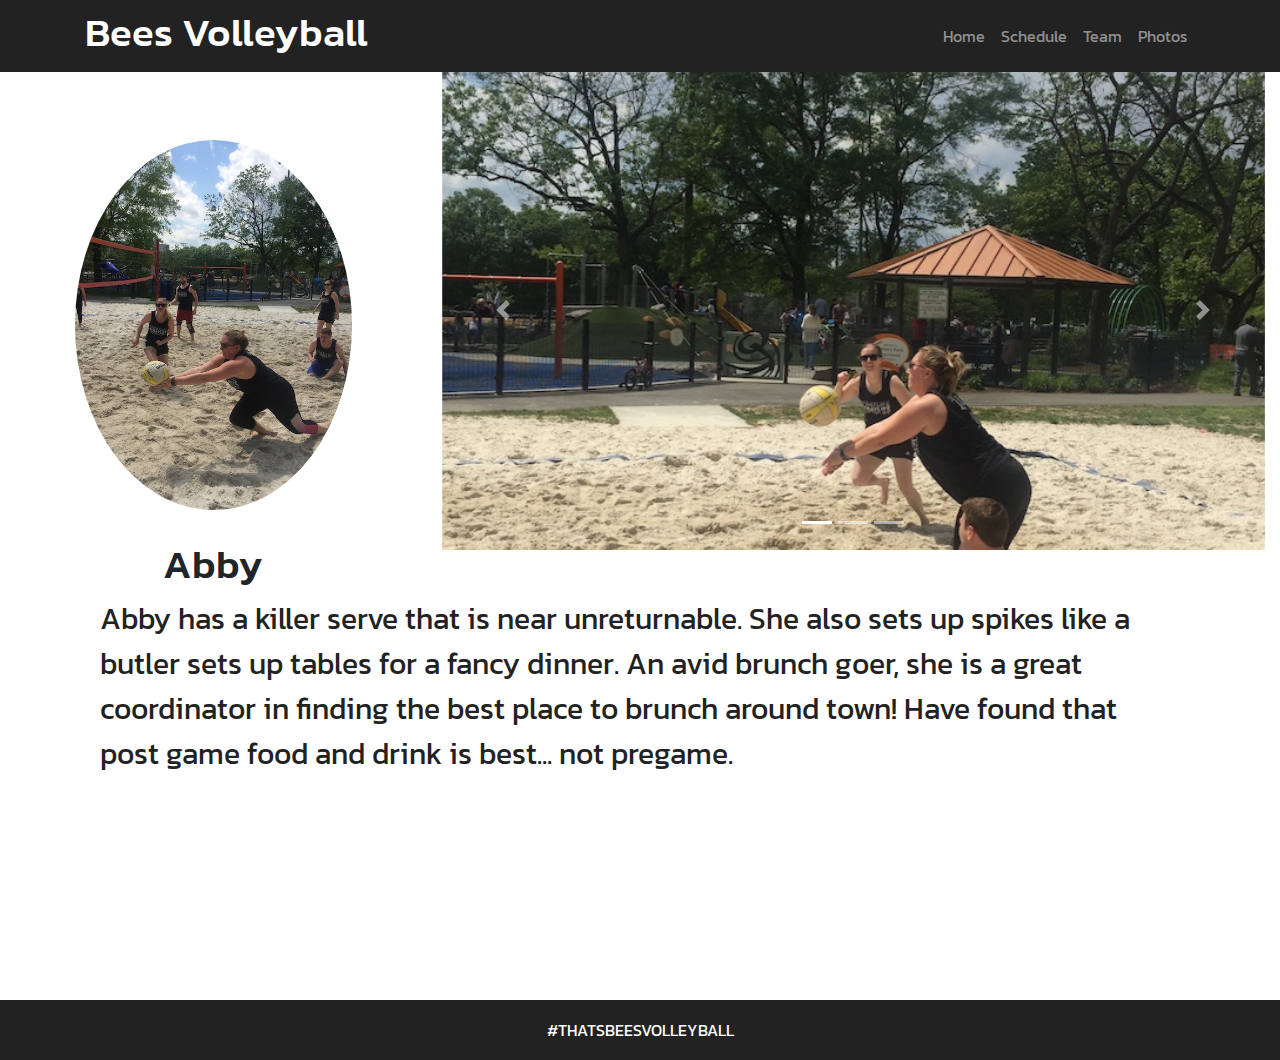
<file: bios/abby.html>
<!DOCTYPE html>
<!--[if lt IE 7]>      <html class="no-js lt-ie9 lt-ie8 lt-ie7"> <![endif]-->
<!--[if IE 7]>         <html class="no-js lt-ie9 lt-ie8"> <![endif]-->
<!--[if IE 8]>         <html class="no-js lt-ie9"> <![endif]-->
<!--[if gt IE 8]><!-->
<html class="no-js">
<!--<![endif]-->

<head>
    <meta charset="utf-8">
    <meta http-equiv="X-UA-Compatible" content="IE=edge">
    <title>Bees Volleyball</title>
    <meta name="description" content="">
    <meta name="viewport" content="width=device-width, initial-scale=1">

    <!--fonts-->
    <link href="https://fonts.googleapis.com/css?family=Dokdo|Kanit" rel="stylesheet">
    <!--stylesheets-->
    <link rel="stylesheet" href="../bootstrap/css/bootstrap.css">
    <link rel="stylesheet" href="../css/styles.css">
</head>

<body>
    <nav class="navbar navbar-expand-lg navbar-dark fixed-top">
        <div class="container">
            <!--<a class="navbar-brand" href="#">
                <img src="http://placehold.it/150x50?text=Logo" alt="">
            </a>-->
            <h1>Bees Volleyball</h1>
            <button class="navbar-toggler" type="button" data-toggle="collapse" data-target="#navbarResponsive" aria-controls="navbarResponsive"
                aria-expanded="false" aria-label="Toggle navigation">
          <span class="navbar-toggler-icon"></span>
        </button>
            <div class="collapse navbar-collapse" id="navbarResponsive">
                <ul class="navbar-nav ml-auto">
                    <li class="nav-item">
                        <a class="nav-link" href="/">Home</a>
                    </li>
                    <li class="nav-item">
                        <a class="nav-link" href="../#schedule">Schedule</a>
                    </li>
                    <li class="nav-item">
                        <a class="nav-link" href="../#team">Team</a>
                    </li>
                    <li class="nav-item">
                        <a class="nav-link" href="../#">Photos</a>
                    </li>
                </ul>
            </div>
        </div>
    </nav>


    <div class="container-fluid" id="playerContainer">
        <div class="row">
            <div class="col-sm-4 bioHeadShot">
                <img src="../images/bioHeadshots/abby.jpg" alt="">
                <h1>Abby</h1>
            </div>
            <div class="col-sm-8">
                <div id="carouselExampleIndicators" class="carousel slide" data-ride="carousel">
                    <ol class="carousel-indicators">
                        <li data-target="#carouselExampleIndicators" data-slide-to="0" class="active"></li>
                        <li data-target="#carouselExampleIndicators" data-slide-to="1"></li>
                        <li data-target="#carouselExampleIndicators" data-slide-to="2"></li>
                    </ol>
                    <div class="carousel-inner">
                        <div class="carousel-item active">
                            <img class="d-block w-100" src="../images/bios/abby/abby1.jpg" alt="First slide">
                        </div>
                        <div class="carousel-item">
                            <img class="d-block w-100" src="../images/bios/abby/abby2.jpg" alt="Second slide">
                        </div>
                        <div class="carousel-item">
                            <img class="d-block w-100" src="../images/bios/abby/abby3.jpg" alt="Third slide">
                        </div>
                    </div>
                    <a class="carousel-control-prev" href="#carouselExampleIndicators" role="button" data-slide="prev">
                        <span class="carousel-control-prev-icon" aria-hidden="true"></span>
                        <span class="sr-only">Previous</span>
                    </a>
                    <a class="carousel-control-next" href="#carouselExampleIndicators" role="button" data-slide="next">
                        <span class="carousel-control-next-icon" aria-hidden="true"></span>
                        <span class="sr-only">Next</span>
                    </a>
                </div>
            </div>
        </div>
        <div class="row playerContent">
            <p>Abby has a killer serve that is near unreturnable. She also sets up spikes like a butler sets up tables for a
                fancy dinner. An avid brunch goer, she is a great coordinator in finding the best place to brunch around
                town! Have found that post game food and drink is best... not pregame.
            </p>
        </div>
    </div>

    <footer class="footer">
        <div class="container">
            <span>#THATSBEESVOLLEYBALL</span>
        </div>
    </footer>





    <script src="https://ajax.aspnetcdn.com/ajax/jQuery/jquery-3.3.1.min.js "></script>
    <script src="../bootstrap/js/bootstrap.min.js "></script>

</body>

</html>
</file>
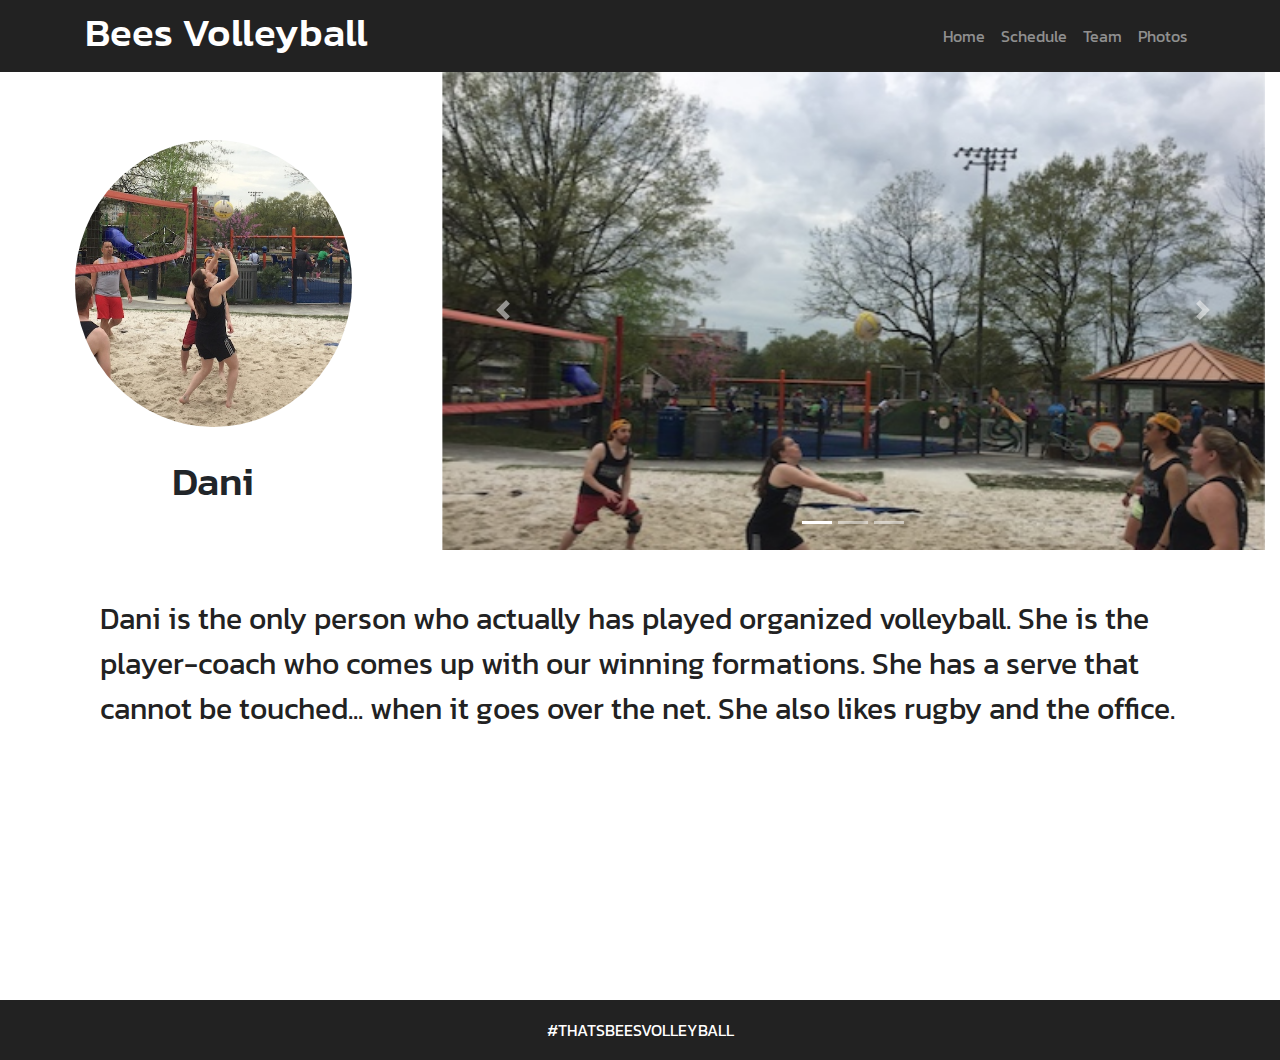
<file: bios/dani.html>
<!DOCTYPE html>
<!--[if lt IE 7]>      <html class="no-js lt-ie9 lt-ie8 lt-ie7"> <![endif]-->
<!--[if IE 7]>         <html class="no-js lt-ie9 lt-ie8"> <![endif]-->
<!--[if IE 8]>         <html class="no-js lt-ie9"> <![endif]-->
<!--[if gt IE 8]><!-->
<html class="no-js">
<!--<![endif]-->

<head>
    <meta charset="utf-8">
    <meta http-equiv="X-UA-Compatible" content="IE=edge">
    <title>Bees Volleyball</title>
    <meta name="description" content="">
    <meta name="viewport" content="width=device-width, initial-scale=1">

    <!--fonts-->
    <link href="https://fonts.googleapis.com/css?family=Dokdo|Kanit" rel="stylesheet">
    <!--stylesheets-->
    <link rel="stylesheet" href="../bootstrap/css/bootstrap.css">
    <link rel="stylesheet" href="../css/styles.css">
</head>

<body>
    <nav class="navbar navbar-expand-lg navbar-dark fixed-top">
        <div class="container">
            <!--<a class="navbar-brand" href="#">
                <img src="http://placehold.it/150x50?text=Logo" alt="">
            </a>-->
            <h1>Bees Volleyball</h1>
            <button class="navbar-toggler" type="button" data-toggle="collapse" data-target="#navbarResponsive" aria-controls="navbarResponsive"
                aria-expanded="false" aria-label="Toggle navigation">
          <span class="navbar-toggler-icon"></span>
        </button>
            <div class="collapse navbar-collapse" id="navbarResponsive">
                <ul class="navbar-nav ml-auto">
                    <li class="nav-item">
                        <a class="nav-link" href="/">Home</a>
                    </li>
                    <li class="nav-item">
                        <a class="nav-link" href="../#schedule">Schedule</a>
                    </li>
                    <li class="nav-item">
                        <a class="nav-link" href="../#team">Team</a>
                    </li>
                    <li class="nav-item">
                        <a class="nav-link" href="../#">Photos</a>
                    </li>
                </ul>
            </div>
        </div>
    </nav>


    <div class="container-fluid" id="playerContainer">
        <div class="row">
            <div class="col-sm-4 bioHeadShot">
                <img src="../images/bioHeadshots/dani.jpg" alt="">
                <h1>Dani</h1>
            </div>
            <div class="col-sm-8">
                <div id="carouselExampleIndicators" class="carousel slide" data-ride="carousel">
                    <ol class="carousel-indicators">
                        <li data-target="#carouselExampleIndicators" data-slide-to="0" class="active"></li>
                        <li data-target="#carouselExampleIndicators" data-slide-to="1"></li>
                        <li data-target="#carouselExampleIndicators" data-slide-to="2"></li>
                    </ol>
                    <div class="carousel-inner">
                        <div class="carousel-item active">
                            <img class="d-block w-100" src="../images/bios/dani/dani1.jpg" alt="First slide">
                        </div>
                        <div class="carousel-item">
                            <img class="d-block w-100" src="../images/bios/dani/dani2.jpg" alt="Second slide">
                        </div>
                        <div class="carousel-item">
                            <img class="d-block w-100" src="../images/bios/dani/dani3.jpg" alt="Third slide">
                        </div>
                    </div>
                    <a class="carousel-control-prev" href="#carouselExampleIndicators" role="button" data-slide="prev">
                        <span class="carousel-control-prev-icon" aria-hidden="true"></span>
                        <span class="sr-only">Previous</span>
                    </a>
                    <a class="carousel-control-next" href="#carouselExampleIndicators" role="button" data-slide="next">
                        <span class="carousel-control-next-icon" aria-hidden="true"></span>
                        <span class="sr-only">Next</span>
                    </a>
                </div>
            </div>
        </div>
        <div class="row playerContent">
            <p>Dani is the only person who actually has played organized volleyball. She is the player-coach who comes up with
                our winning formations. She has a serve that cannot be touched... when it goes over the net. She also likes
                rugby and the office.
            </p>
        </div>
    </div>

    <footer class="footer">
        <div class="container">
            <span>#THATSBEESVOLLEYBALL</span>
        </div>
    </footer>





    <script src="https://ajax.aspnetcdn.com/ajax/jQuery/jquery-3.3.1.min.js "></script>
    <script src="../bootstrap/js/bootstrap.min.js "></script>
    <!--<script src="../../bootstrap/js/bootstrap.min.js "></script>-->

</body>

</html>
</file>
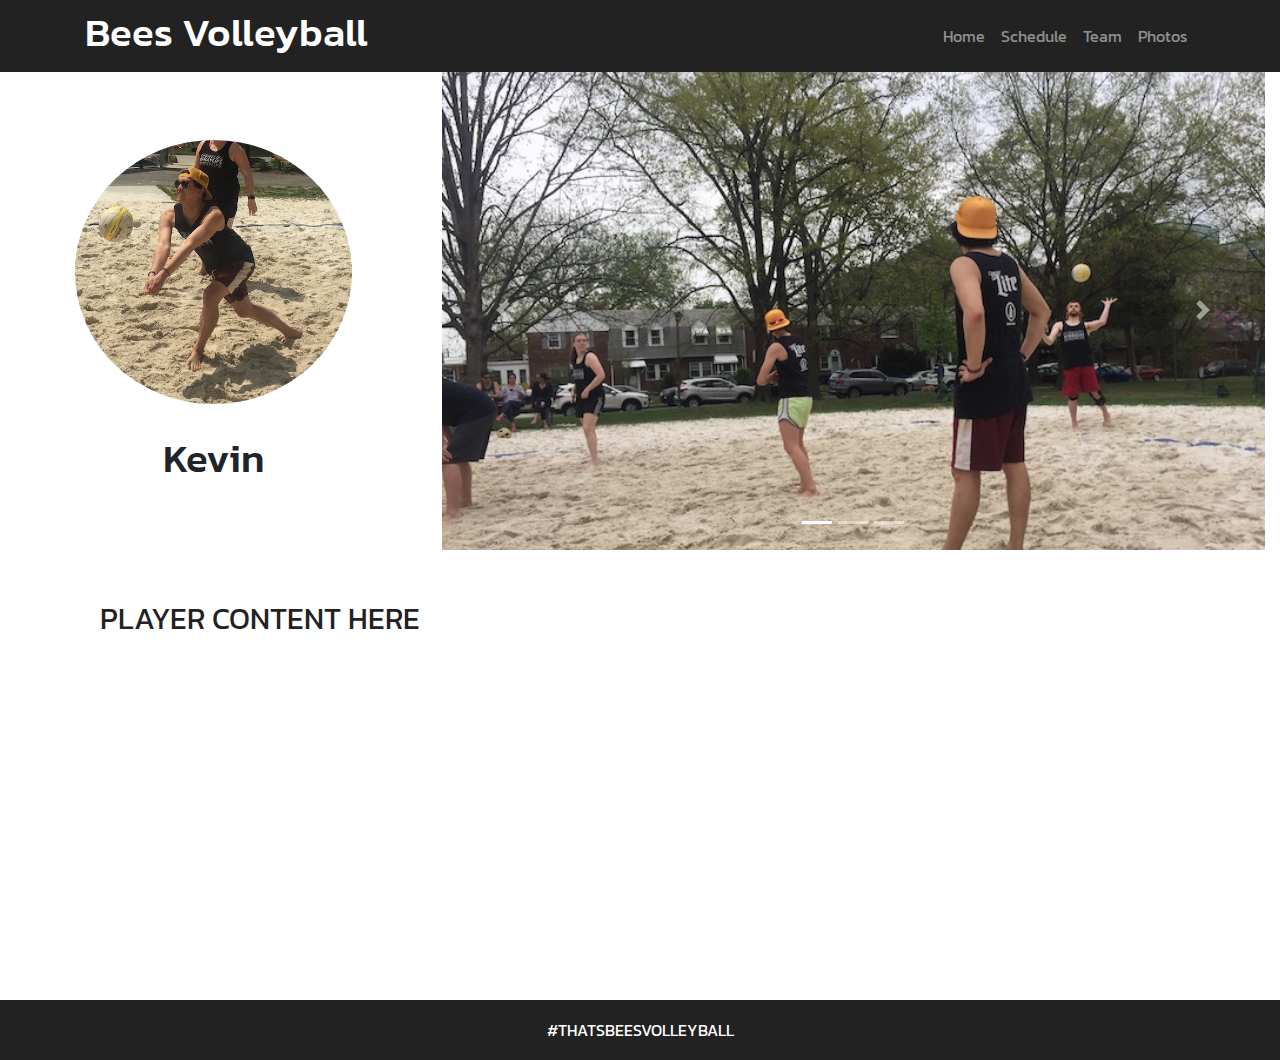
<file: bios/defaultBio.html>
<!DOCTYPE html>
<!--[if lt IE 7]>      <html class="no-js lt-ie9 lt-ie8 lt-ie7"> <![endif]-->
<!--[if IE 7]>         <html class="no-js lt-ie9 lt-ie8"> <![endif]-->
<!--[if IE 8]>         <html class="no-js lt-ie9"> <![endif]-->
<!--[if gt IE 8]><!-->
<html class="no-js">
<!--<![endif]-->

<head>
    <meta charset="utf-8">
    <meta http-equiv="X-UA-Compatible" content="IE=edge">
    <title>Bees Volleyball - Past Players</title>
    <meta name="description" content="">
    <meta name="viewport" content="width=device-width, initial-scale=1">

    <!--fonts-->
    <link href="https://fonts.googleapis.com/css?family=Dokdo|Kanit" rel="stylesheet">
    <!--stylesheets-->
    <link rel="stylesheet" href="../bootstrap/css/bootstrap.css">
    <link rel="stylesheet" href="../css/styles.css">
</head>

<body>
    <nav class="navbar navbar-expand-lg navbar-dark fixed-top">
        <div class="container">
            <!--<a class="navbar-brand" href="#">
                <img src="http://placehold.it/150x50?text=Logo" alt="">
            </a>-->
            <h1>Bees Volleyball</h1>
            <button class="navbar-toggler" type="button" data-toggle="collapse" data-target="#navbarResponsive" aria-controls="navbarResponsive"
                aria-expanded="false" aria-label="Toggle navigation">
          <span class="navbar-toggler-icon"></span>
        </button>
            <div class="collapse navbar-collapse" id="navbarResponsive">
                <ul class="navbar-nav ml-auto">
                    <li class="nav-item">
                        <a class="nav-link" href="/">Home</a>
                    </li>
                    <li class="nav-item">
                        <a class="nav-link" href="../#schedule">Schedule</a>
                    </li>
                    <li class="nav-item">
                        <a class="nav-link" href="../#team">Team</a>
                    </li>
                    <li class="nav-item">
                        <a class="nav-link" href="../#">Photos</a>
                    </li>
                </ul>
            </div>
        </div>
    </nav>


    <div class="container-fluid" id="playerContainer">
        <div class="row">
            <div class="col-sm-4 bioHeadShot">
                <img src="../images/bioHeadshots/kevin.jpg" alt="">
                <h1>Kevin</h1>
            </div>
            <div class="col-sm-8">
                <div id="carouselExampleIndicators" class="carousel slide" data-ride="carousel">
                    <ol class="carousel-indicators">
                        <li data-target="#carouselExampleIndicators" data-slide-to="0" class="active"></li>
                        <li data-target="#carouselExampleIndicators" data-slide-to="1"></li>
                        <li data-target="#carouselExampleIndicators" data-slide-to="2"></li>
                    </ol>
                    <div class="carousel-inner">
                        <div class="carousel-item active">
                            <img class="d-block w-100" src="../images/bios/kevin/kevin1.jpg" alt="First slide">
                        </div>
                        <div class="carousel-item">
                            <img class="d-block w-100" src="../images/bios/kevin/kevin2.jpg" alt="Second slide">
                        </div>
                        <div class="carousel-item">
                            <img class="d-block w-100" src="../images/bios/kevin/kevin3.jpg" alt="Third slide">
                        </div>
                    </div>
                    <a class="carousel-control-prev" href="#carouselExampleIndicators" role="button" data-slide="prev">
                        <span class="carousel-control-prev-icon" aria-hidden="true"></span>
                        <span class="sr-only">Previous</span>
                    </a>
                    <a class="carousel-control-next" href="#carouselExampleIndicators" role="button" data-slide="next">
                        <span class="carousel-control-next-icon" aria-hidden="true"></span>
                        <span class="sr-only">Next</span>
                    </a>
                </div>
            </div>
        </div>
        <div class="row playerContent">
            <p>PLAYER CONTENT HERE
            </p>
        </div>
    </div>

    <footer class="footer">
        <div class="container">
            <span>#THATSBEESVOLLEYBALL</span>
        </div>
    </footer>





    <script src="https://ajax.aspnetcdn.com/ajax/jQuery/jquery-3.3.1.min.js "></script>
    <script src="../../bootstrap/js/bootstrap.min.js "></script>

</body>

</html>
</file>
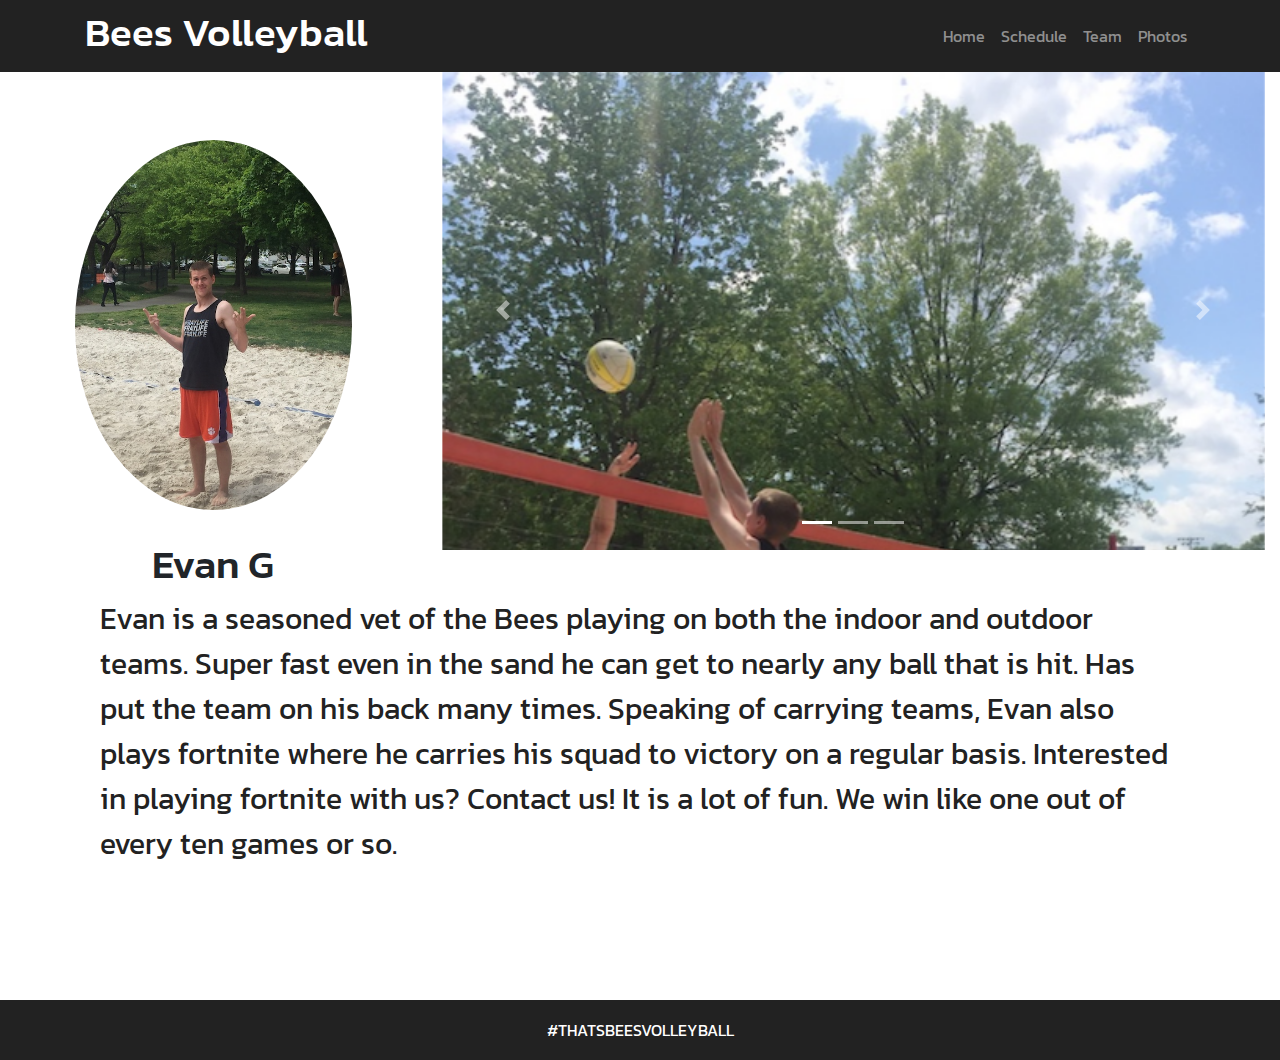
<file: bios/evang.html>
<!DOCTYPE html>
<!--[if lt IE 7]>      <html class="no-js lt-ie9 lt-ie8 lt-ie7"> <![endif]-->
<!--[if IE 7]>         <html class="no-js lt-ie9 lt-ie8"> <![endif]-->
<!--[if IE 8]>         <html class="no-js lt-ie9"> <![endif]-->
<!--[if gt IE 8]><!-->
<html class="no-js">
<!--<![endif]-->

<head>
    <meta charset="utf-8">
    <meta http-equiv="X-UA-Compatible" content="IE=edge">
    <title>Bees Volleyball</title>
    <meta name="description" content="">
    <meta name="viewport" content="width=device-width, initial-scale=1">

    <!--fonts-->
    <link href="https://fonts.googleapis.com/css?family=Dokdo|Kanit" rel="stylesheet">
    <!--stylesheets-->
    <link rel="stylesheet" href="../bootstrap/css/bootstrap.css">
    <link rel="stylesheet" href="../css/styles.css">
</head>

<body>
    <nav class="navbar navbar-expand-lg navbar-dark fixed-top">
        <div class="container">
            <!--<a class="navbar-brand" href="#">
                <img src="http://placehold.it/150x50?text=Logo" alt="">
            </a>-->
            <h1>Bees Volleyball</h1>
            <button class="navbar-toggler" type="button" data-toggle="collapse" data-target="#navbarResponsive" aria-controls="navbarResponsive"
                aria-expanded="false" aria-label="Toggle navigation">
          <span class="navbar-toggler-icon"></span>
        </button>
            <div class="collapse navbar-collapse" id="navbarResponsive">
                <ul class="navbar-nav ml-auto">
                    <li class="nav-item">
                        <a class="nav-link" href="/">Home</a>
                    </li>
                    <li class="nav-item">
                        <a class="nav-link" href="../#schedule">Schedule</a>
                    </li>
                    <li class="nav-item">
                        <a class="nav-link" href="../#team">Team</a>
                    </li>
                    <li class="nav-item">
                        <a class="nav-link" href="../#">Photos</a>
                    </li>
                </ul>
            </div>
        </div>
    </nav>


    <div class="container-fluid" id="playerContainer">
        <div class="row">
            <div class="col-sm-4 bioHeadShot">
                <img src="../images/bioHeadshots/evang.jpg" alt="">
                <h1>Evan G</h1>
            </div>
            <div class="col-sm-8">
                <div id="carouselExampleIndicators" class="carousel slide" data-ride="carousel">
                    <ol class="carousel-indicators">
                        <li data-target="#carouselExampleIndicators" data-slide-to="0" class="active"></li>
                        <li data-target="#carouselExampleIndicators" data-slide-to="1"></li>
                        <li data-target="#carouselExampleIndicators" data-slide-to="2"></li>
                    </ol>
                    <div class="carousel-inner">
                        <div class="carousel-item active">
                            <img class="d-block w-100" src="../images/bios/evang/evang1.jpg" alt="First slide">
                        </div>
                        <div class="carousel-item">
                            <img class="d-block w-100" src="../images/bios/evang/evang2.jpg" alt="Second slide">
                        </div>
                        <div class="carousel-item">
                            <img class="d-block w-100" src="../images/bios/evang/evang3.jpg" alt="Third slide">
                        </div>
                    </div>
                    <a class="carousel-control-prev" href="#carouselExampleIndicators" role="button" data-slide="prev">
                        <span class="carousel-control-prev-icon" aria-hidden="true"></span>
                        <span class="sr-only">Previous</span>
                    </a>
                    <a class="carousel-control-next" href="#carouselExampleIndicators" role="button" data-slide="next">
                        <span class="carousel-control-next-icon" aria-hidden="true"></span>
                        <span class="sr-only">Next</span>
                    </a>
                </div>
            </div>
        </div>
        <div class="row playerContent">
            <p>Evan is a seasoned vet of the Bees playing on both the indoor and outdoor teams. Super fast even in the sand
                he can get to nearly any ball that is hit. Has put the team on his back many times. Speaking of carrying
                teams, Evan also plays fortnite where he carries his squad to victory on a regular basis. Interested in playing
                fortnite with us? Contact us! It is a lot of fun. We win like one out of every ten games or so.
            </p>
        </div>
    </div>

    <footer class="footer">
        <div class="container">
            <span>#THATSBEESVOLLEYBALL</span>
        </div>
    </footer>





    <script src="https://ajax.aspnetcdn.com/ajax/jQuery/jquery-3.3.1.min.js "></script>
    <script src="../bootstrap/js/bootstrap.min.js "></script>
    <!--<script src="../../bootstrap/js/bootstrap.min.js "></script>-->

</body>

</html>
</file>
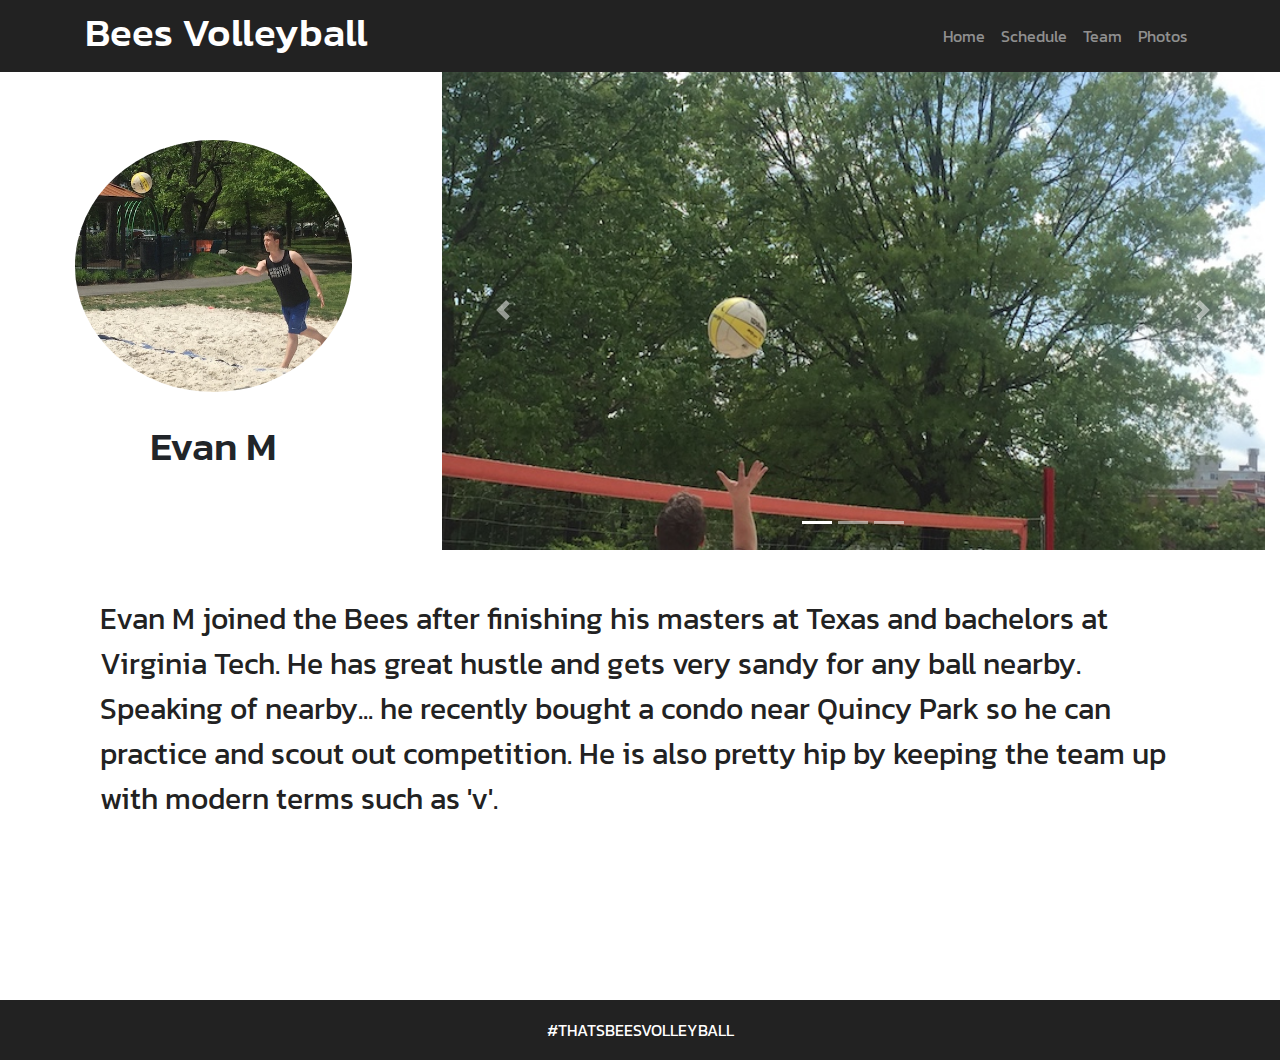
<file: bios/evanm.html>
<!DOCTYPE html>
<!--[if lt IE 7]>      <html class="no-js lt-ie9 lt-ie8 lt-ie7"> <![endif]-->
<!--[if IE 7]>         <html class="no-js lt-ie9 lt-ie8"> <![endif]-->
<!--[if IE 8]>         <html class="no-js lt-ie9"> <![endif]-->
<!--[if gt IE 8]><!-->
<html class="no-js">
<!--<![endif]-->

<head>
    <meta charset="utf-8">
    <meta http-equiv="X-UA-Compatible" content="IE=edge">
    <title>Bees Volleyball</title>
    <meta name="description" content="">
    <meta name="viewport" content="width=device-width, initial-scale=1">

    <!--fonts-->
    <link href="https://fonts.googleapis.com/css?family=Dokdo|Kanit" rel="stylesheet">
    <!--stylesheets-->
    <link rel="stylesheet" href="../bootstrap/css/bootstrap.css">
    <link rel="stylesheet" href="../css/styles.css">
</head>

<body>
    <nav class="navbar navbar-expand-lg navbar-dark fixed-top">
        <div class="container">
            <!--<a class="navbar-brand" href="#">
                <img src="http://placehold.it/150x50?text=Logo" alt="">
            </a>-->
            <h1>Bees Volleyball</h1>
            <button class="navbar-toggler" type="button" data-toggle="collapse" data-target="#navbarResponsive" aria-controls="navbarResponsive"
                aria-expanded="false" aria-label="Toggle navigation">
          <span class="navbar-toggler-icon"></span>
        </button>
            <div class="collapse navbar-collapse" id="navbarResponsive">
                <ul class="navbar-nav ml-auto">
                    <li class="nav-item">
                        <a class="nav-link" href="/">Home</a>
                    </li>
                    <li class="nav-item">
                        <a class="nav-link" href="../#schedule">Schedule</a>
                    </li>
                    <li class="nav-item">
                        <a class="nav-link" href="../#team">Team</a>
                    </li>
                    <li class="nav-item">
                        <a class="nav-link" href="../#">Photos</a>
                    </li>
                </ul>
            </div>
        </div>
    </nav>


    <div class="container-fluid" id="playerContainer">
        <div class="row">
            <div class="col-sm-4 bioHeadShot">
                <img src="../images/bioHeadshots/evanm.jpg" alt="">
                <h1>Evan M</h1>
            </div>
            <div class="col-sm-8">
                <div id="carouselExampleIndicators" class="carousel slide" data-ride="carousel">
                    <ol class="carousel-indicators">
                        <li data-target="#carouselExampleIndicators" data-slide-to="0" class="active"></li>
                        <li data-target="#carouselExampleIndicators" data-slide-to="1"></li>
                        <li data-target="#carouselExampleIndicators" data-slide-to="2"></li>
                    </ol>
                    <div class="carousel-inner">
                        <div class="carousel-item active">
                            <img class="d-block w-100" src="../images/bios/evanm/evanm1.jpg" alt="First slide">
                        </div>
                        <div class="carousel-item">
                            <img class="d-block w-100" src="../images/bios/evanm/evanm2.jpg" alt="Second slide">
                        </div>
                        <div class="carousel-item">
                            <img class="d-block w-100" src="../images/bios/evanm/evanm3.jpg" alt="Third slide">
                        </div>
                    </div>
                    <a class="carousel-control-prev" href="#carouselExampleIndicators" role="button" data-slide="prev">
                        <span class="carousel-control-prev-icon" aria-hidden="true"></span>
                        <span class="sr-only">Previous</span>
                    </a>
                    <a class="carousel-control-next" href="#carouselExampleIndicators" role="button" data-slide="next">
                        <span class="carousel-control-next-icon" aria-hidden="true"></span>
                        <span class="sr-only">Next</span>
                    </a>
                </div>
            </div>
        </div>
        <div class="row playerContent">
            <p>Evan M joined the Bees after finishing his masters at Texas and bachelors at Virginia Tech. He has great hustle
                and gets very sandy for any ball nearby. Speaking of nearby... he recently bought a condo near Quincy Park
                so he can practice and scout out competition. He is also pretty hip by keeping the team up with modern terms
                such as 'v'.
            </p>
        </div>
    </div>

    <footer class="footer">
        <div class="container">
            <span>#THATSBEESVOLLEYBALL</span>
        </div>
    </footer>





    <script src="https://ajax.aspnetcdn.com/ajax/jQuery/jquery-3.3.1.min.js "></script>
    <script src="../bootstrap/js/bootstrap.min.js "></script>
    <!--<script src="../../bootstrap/js/bootstrap.min.js "></script>-->

</body>

</html>
</file>
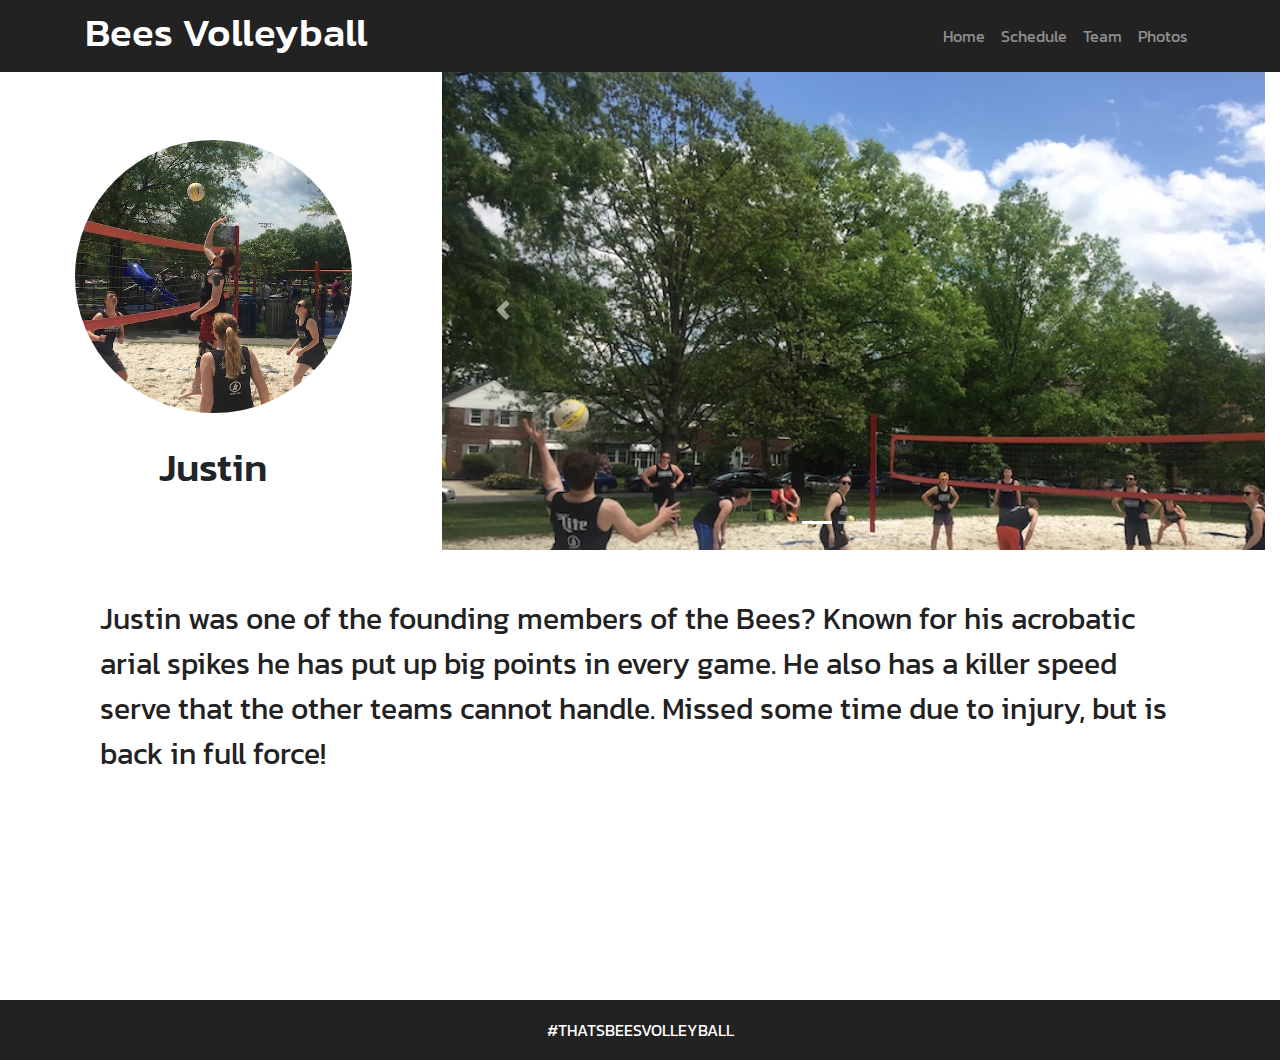
<file: bios/justin.html>
<!DOCTYPE html>
<!--[if lt IE 7]>      <html class="no-js lt-ie9 lt-ie8 lt-ie7"> <![endif]-->
<!--[if IE 7]>         <html class="no-js lt-ie9 lt-ie8"> <![endif]-->
<!--[if IE 8]>         <html class="no-js lt-ie9"> <![endif]-->
<!--[if gt IE 8]><!-->
<html class="no-js">
<!--<![endif]-->

<head>
    <meta charset="utf-8">
    <meta http-equiv="X-UA-Compatible" content="IE=edge">
    <title>Bees Volleyball</title>
    <meta name="description" content="">
    <meta name="viewport" content="width=device-width, initial-scale=1">

    <!--fonts-->
    <link href="https://fonts.googleapis.com/css?family=Dokdo|Kanit" rel="stylesheet">
    <!--stylesheets-->
    <link rel="stylesheet" href="../bootstrap/css/bootstrap.css">
    <link rel="stylesheet" href="../css/styles.css">
</head>

<body>
    <nav class="navbar navbar-expand-lg navbar-dark fixed-top">
        <div class="container">
            <!--<a class="navbar-brand" href="#">
                <img src="http://placehold.it/150x50?text=Logo" alt="">
            </a>-->
            <h1>Bees Volleyball</h1>
            <button class="navbar-toggler" type="button" data-toggle="collapse" data-target="#navbarResponsive" aria-controls="navbarResponsive"
                aria-expanded="false" aria-label="Toggle navigation">
          <span class="navbar-toggler-icon"></span>
        </button>
            <div class="collapse navbar-collapse" id="navbarResponsive">
                <ul class="navbar-nav ml-auto">
                    <li class="nav-item">
                        <a class="nav-link" href="/">Home</a>
                    </li>
                    <li class="nav-item">
                        <a class="nav-link" href="../#schedule">Schedule</a>
                    </li>
                    <li class="nav-item">
                        <a class="nav-link" href="../#team">Team</a>
                    </li>
                    <li class="nav-item">
                        <a class="nav-link" href="../#">Photos</a>
                    </li>
                </ul>
            </div>
        </div>
    </nav>


    <div class="container-fluid" id="playerContainer">
        <div class="row">
            <div class="col-sm-4 bioHeadShot">
                <img src="../images/bioHeadshots/justin.jpg" alt="">
                <h1>Justin</h1>
            </div>
            <div class="col-sm-8">
                <div id="carouselExampleIndicators" class="carousel slide" data-ride="carousel">
                    <ol class="carousel-indicators">
                        <li data-target="#carouselExampleIndicators" data-slide-to="0" class="active"></li>
                        <li data-target="#carouselExampleIndicators" data-slide-to="1"></li>
                        <li data-target="#carouselExampleIndicators" data-slide-to="2"></li>
                    </ol>
                    <div class="carousel-inner">
                        <div class="carousel-item active">
                            <img class="d-block w-100" src="../images/bios/justin/justin1.jpg" alt="First slide">
                        </div>
                        <div class="carousel-item">
                            <img class="d-block w-100" src="../images/bios/justin/justin2.jpg" alt="Second slide">
                        </div>
                        <div class="carousel-item">
                            <img class="d-block w-100" src="../images/bios/justin/justin3.jpg" alt="Third slide">
                        </div>
                    </div>
                    <a class="carousel-control-prev" href="#carouselExampleIndicators" role="button" data-slide="prev">
                        <span class="carousel-control-prev-icon" aria-hidden="true"></span>
                        <span class="sr-only">Previous</span>
                    </a>
                    <a class="carousel-control-next" href="#carouselExampleIndicators" role="button" data-slide="next">
                        <span class="carousel-control-next-icon" aria-hidden="true"></span>
                        <span class="sr-only">Next</span>
                    </a>
                </div>
            </div>
        </div>
        <div class="row playerContent">
            <p>Justin was one of the founding members of the Bees? Known for his acrobatic arial spikes he has put up big points
                in every game. He also has a killer speed serve that the other teams cannot handle. Missed some time due
                to injury, but is back in full force!
            </p>
        </div>
    </div>

    <footer class="footer">
        <div class="container">
            <span>#THATSBEESVOLLEYBALL</span>
        </div>
    </footer>





    <script src="https://ajax.aspnetcdn.com/ajax/jQuery/jquery-3.3.1.min.js "></script>
    <script src="../bootstrap/js/bootstrap.min.js "></script>
    <!--<script src="../../bootstrap/js/bootstrap.min.js "></script>-->

</body>

</html>
</file>
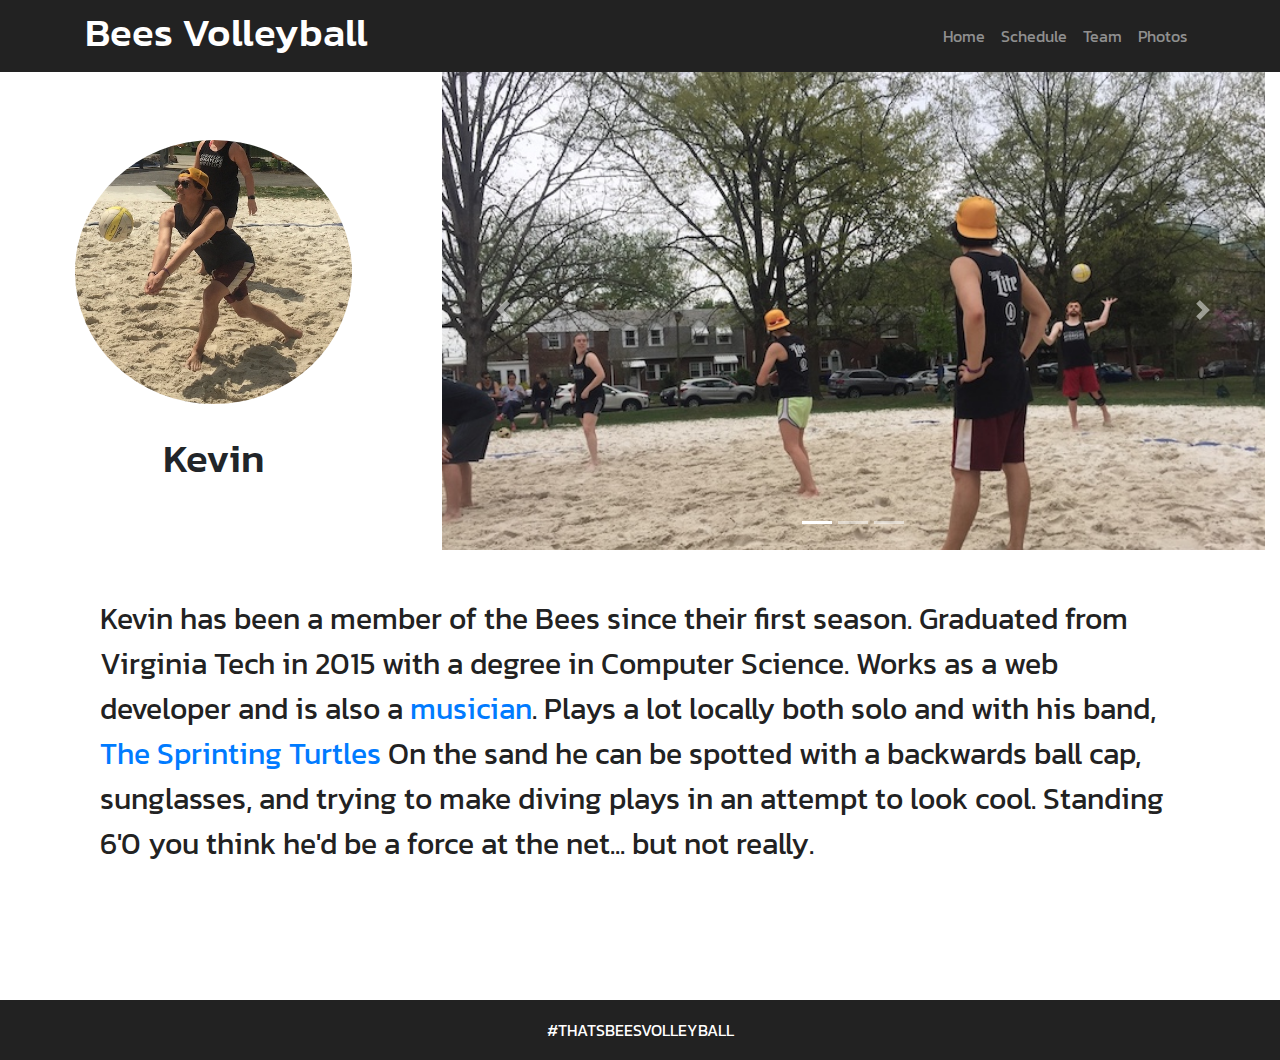
<file: bios/kevin.html>
<!DOCTYPE html>
<!--[if lt IE 7]>      <html class="no-js lt-ie9 lt-ie8 lt-ie7"> <![endif]-->
<!--[if IE 7]>         <html class="no-js lt-ie9 lt-ie8"> <![endif]-->
<!--[if IE 8]>         <html class="no-js lt-ie9"> <![endif]-->
<!--[if gt IE 8]><!-->
<html class="no-js">
<!--<![endif]-->

<head>
    <meta charset="utf-8">
    <meta http-equiv="X-UA-Compatible" content="IE=edge">
    <title>Bees Volleyball</title>
    <meta name="description" content="">
    <meta name="viewport" content="width=device-width, initial-scale=1">

    <!--fonts-->
    <link href="https://fonts.googleapis.com/css?family=Dokdo|Kanit" rel="stylesheet">
    <!--stylesheets-->
    <link rel="stylesheet" href="../bootstrap/css/bootstrap.css">
    <link rel="stylesheet" href="../css/styles.css">
</head>

<body>
    <nav class="navbar navbar-expand-lg navbar-dark fixed-top">
        <div class="container">
            <!--<a class="navbar-brand" href="#">
                <img src="http://placehold.it/150x50?text=Logo" alt="">
            </a>-->
            <h1>Bees Volleyball</h1>
            <button class="navbar-toggler" type="button" data-toggle="collapse" data-target="#navbarResponsive" aria-controls="navbarResponsive"
                aria-expanded="false" aria-label="Toggle navigation">
          <span class="navbar-toggler-icon"></span>
        </button>
            <div class="collapse navbar-collapse" id="navbarResponsive">
                <ul class="navbar-nav ml-auto">
                    <li class="nav-item">
                        <a class="nav-link" href="/">Home</a>
                    </li>
                    <li class="nav-item">
                        <a class="nav-link" href="../#schedule">Schedule</a>
                    </li>
                    <li class="nav-item">
                        <a class="nav-link" href="../#team">Team</a>
                    </li>
                    <li class="nav-item">
                        <a class="nav-link" href="../#">Photos</a>
                    </li>
                </ul>
            </div>
        </div>
    </nav>


    <div class="container-fluid" id="playerContainer">
        <div class="row">
            <div class="col-sm-4 bioHeadShot">
                <img src="../images/bioHeadshots/kevin.jpg" alt="">
                <h1>Kevin</h1>
            </div>
            <div class="col-sm-8">
                <div id="carouselExampleIndicators" class="carousel slide" data-ride="carousel">
                    <ol class="carousel-indicators">
                        <li data-target="#carouselExampleIndicators" data-slide-to="0" class="active"></li>
                        <li data-target="#carouselExampleIndicators" data-slide-to="1"></li>
                        <li data-target="#carouselExampleIndicators" data-slide-to="2"></li>
                    </ol>
                    <div class="carousel-inner">
                        <div class="carousel-item active">
                            <img class="d-block w-100" src="../images/bios/kevin/kevin1.jpg" alt="First slide">
                        </div>
                        <div class="carousel-item">
                            <img class="d-block w-100" src="../images/bios/kevin/kevin2.jpg" alt="Second slide">
                        </div>
                        <div class="carousel-item">
                            <img class="d-block w-100" src="../images/bios/kevin/kevin3.jpg" alt="Third slide">
                        </div>
                    </div>
                    <a class="carousel-control-prev" href="#carouselExampleIndicators" role="button" data-slide="prev">
                        <span class="carousel-control-prev-icon" aria-hidden="true"></span>
                        <span class="sr-only">Previous</span>
                    </a>
                    <a class="carousel-control-next" href="#carouselExampleIndicators" role="button" data-slide="next">
                        <span class="carousel-control-next-icon" aria-hidden="true"></span>
                        <span class="sr-only">Next</span>
                    </a>
                </div>
            </div>
        </div>
        <div class="row playerContent">
            <p>Kevin has been a member of the Bees since their first season. Graduated from Virginia Tech in 2015 with a degree
                in Computer Science. Works as a web developer and is also a <a href="http://www.kevinjolson.com" target="_blank">musician</a>.
                Plays a lot locally both solo and with his band, <a href="http://www.kevinjolson.com/thesprintingturtles"
                    target="_blank">The Sprinting Turtles</a> On the sand he can be spotted with a backwards ball cap, sunglasses,
                and trying to make diving plays in an attempt to look cool. Standing 6'0 you think he'd be a force at the
                net... but not really.
            </p>
        </div>
    </div>

    <footer class="footer">
        <div class="container">
            <span>#THATSBEESVOLLEYBALL</span>
        </div>
    </footer>





    <script src="https://ajax.aspnetcdn.com/ajax/jQuery/jquery-3.3.1.min.js "></script>
    <script src="../bootstrap/js/bootstrap.min.js "></script>
    <!--<script src="../../bootstrap/js/bootstrap.min.js "></script>-->

</body>

</html>
</file>
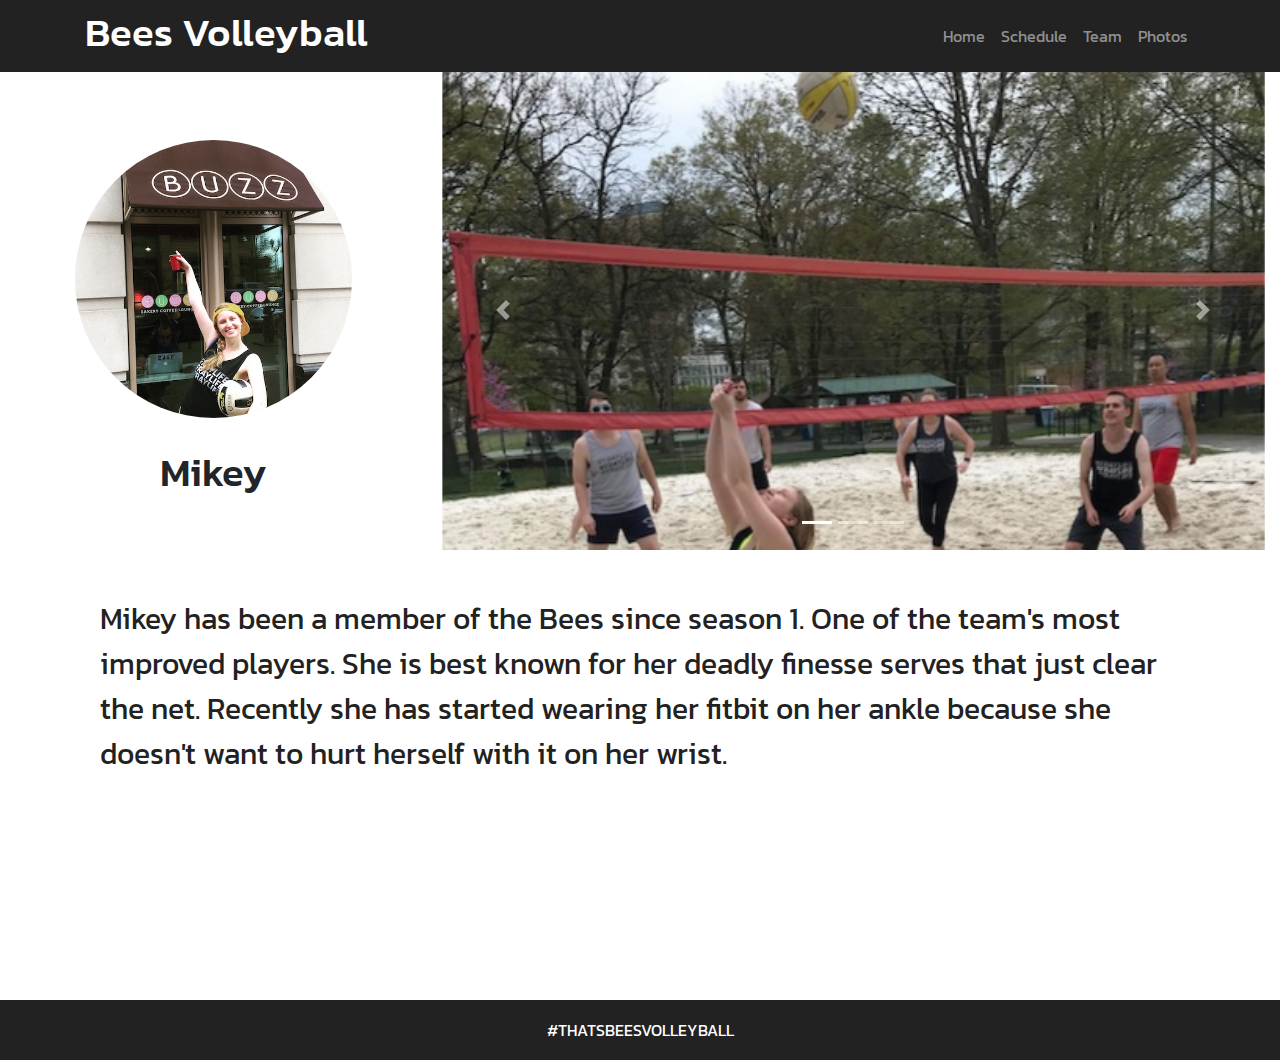
<file: bios/mikey.html>
<!DOCTYPE html>
<!--[if lt IE 7]>      <html class="no-js lt-ie9 lt-ie8 lt-ie7"> <![endif]-->
<!--[if IE 7]>         <html class="no-js lt-ie9 lt-ie8"> <![endif]-->
<!--[if IE 8]>         <html class="no-js lt-ie9"> <![endif]-->
<!--[if gt IE 8]><!-->
<html class="no-js">
<!--<![endif]-->

<head>
    <meta charset="utf-8">
    <meta http-equiv="X-UA-Compatible" content="IE=edge">
    <title>Bees Volleyball</title>
    <meta name="description" content="">
    <meta name="viewport" content="width=device-width, initial-scale=1">

    <!--fonts-->
    <link href="https://fonts.googleapis.com/css?family=Dokdo|Kanit" rel="stylesheet">
    <!--stylesheets-->
    <link rel="stylesheet" href="../bootstrap/css/bootstrap.css">
    <link rel="stylesheet" href="../css/styles.css">
</head>

<body>
    <nav class="navbar navbar-expand-lg navbar-dark fixed-top">
        <div class="container">
            <!--<a class="navbar-brand" href="#">
                <img src="http://placehold.it/150x50?text=Logo" alt="">
            </a>-->
            <h1>Bees Volleyball</h1>
            <button class="navbar-toggler" type="button" data-toggle="collapse" data-target="#navbarResponsive" aria-controls="navbarResponsive"
                aria-expanded="false" aria-label="Toggle navigation">
          <span class="navbar-toggler-icon"></span>
        </button>
            <div class="collapse navbar-collapse" id="navbarResponsive">
                <ul class="navbar-nav ml-auto">
                    <li class="nav-item">
                        <a class="nav-link" href="/">Home</a>
                    </li>
                    <li class="nav-item">
                        <a class="nav-link" href="../#schedule">Schedule</a>
                    </li>
                    <li class="nav-item">
                        <a class="nav-link" href="../#team">Team</a>
                    </li>
                    <li class="nav-item">
                        <a class="nav-link" href="../#">Photos</a>
                    </li>
                </ul>
            </div>
        </div>
    </nav>


    <div class="container-fluid" id="playerContainer">
        <div class="row">
            <div class="col-sm-4 bioHeadShot">
                <img src="../images/bioHeadshots/mikey.jpg" alt="">
                <h1>Mikey</h1>
            </div>
            <div class="col-sm-8">
                <div id="carouselExampleIndicators" class="carousel slide" data-ride="carousel">
                    <ol class="carousel-indicators">
                        <li data-target="#carouselExampleIndicators" data-slide-to="0" class="active"></li>
                        <li data-target="#carouselExampleIndicators" data-slide-to="1"></li>
                        <li data-target="#carouselExampleIndicators" data-slide-to="2"></li>
                    </ol>
                    <div class="carousel-inner">
                        <div class="carousel-item active">
                            <img class="d-block w-100" src="../images/bios/mikey/mikey1.jpg" alt="First slide">
                        </div>
                        <div class="carousel-item">
                            <img class="d-block w-100" src="../images/bios/mikey/mikey2.jpg" alt="Second slide">
                        </div>
                        <div class="carousel-item">
                            <img class="d-block w-100" src="../images/bios/mikey/mikey3.jpg" alt="Third slide">
                        </div>
                    </div>
                    <a class="carousel-control-prev" href="#carouselExampleIndicators" role="button" data-slide="prev">
                        <span class="carousel-control-prev-icon" aria-hidden="true"></span>
                        <span class="sr-only">Previous</span>
                    </a>
                    <a class="carousel-control-next" href="#carouselExampleIndicators" role="button" data-slide="next">
                        <span class="carousel-control-next-icon" aria-hidden="true"></span>
                        <span class="sr-only">Next</span>
                    </a>
                </div>
            </div>
        </div>
        <div class="row playerContent">
            <p>Mikey has been a member of the Bees since season 1. One of the team's most improved players. She is best known
                for her deadly finesse serves that just clear the net. Recently she has started wearing her fitbit on her
                ankle because she doesn't want to hurt herself with it on her wrist.
            </p>
        </div>
    </div>

    <footer class="footer">
        <div class="container">
            <span>#THATSBEESVOLLEYBALL</span>
        </div>
    </footer>





    <script src="https://ajax.aspnetcdn.com/ajax/jQuery/jquery-3.3.1.min.js "></script>
    <script src="../bootstrap/js/bootstrap.min.js "></script>
    <!--<script src="../../bootstrap/js/bootstrap.min.js "></script>-->

</body>

</html>
</file>
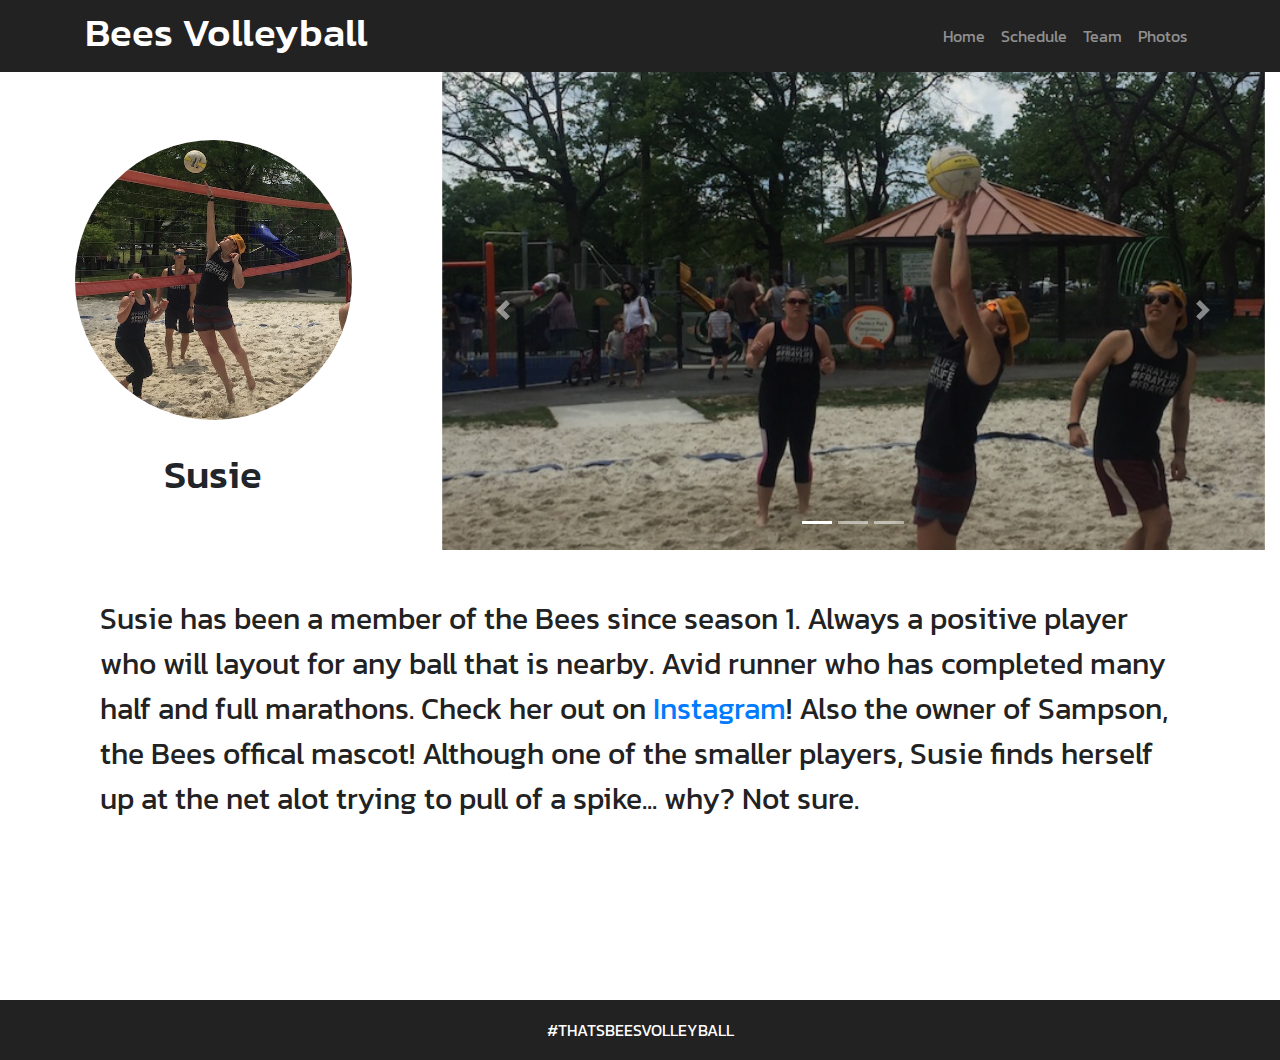
<file: bios/susie.html>
<!DOCTYPE html>
<!--[if lt IE 7]>      <html class="no-js lt-ie9 lt-ie8 lt-ie7"> <![endif]-->
<!--[if IE 7]>         <html class="no-js lt-ie9 lt-ie8"> <![endif]-->
<!--[if IE 8]>         <html class="no-js lt-ie9"> <![endif]-->
<!--[if gt IE 8]><!-->
<html class="no-js">
<!--<![endif]-->

<head>
    <meta charset="utf-8">
    <meta http-equiv="X-UA-Compatible" content="IE=edge">
    <title>Bees Volleyball</title>
    <meta name="description" content="">
    <meta name="viewport" content="width=device-width, initial-scale=1">

    <!--fonts-->
    <link href="https://fonts.googleapis.com/css?family=Dokdo|Kanit" rel="stylesheet">
    <!--stylesheets-->
    <link rel="stylesheet" href="../bootstrap/css/bootstrap.css">
    <link rel="stylesheet" href="../css/styles.css">
</head>

<body>
    <nav class="navbar navbar-expand-lg navbar-dark fixed-top">
        <div class="container">
            <!--<a class="navbar-brand" href="#">
                <img src="http://placehold.it/150x50?text=Logo" alt="">
            </a>-->
            <h1>Bees Volleyball</h1>
            <button class="navbar-toggler" type="button" data-toggle="collapse" data-target="#navbarResponsive" aria-controls="navbarResponsive"
                aria-expanded="false" aria-label="Toggle navigation">
          <span class="navbar-toggler-icon"></span>
        </button>
            <div class="collapse navbar-collapse" id="navbarResponsive">
                <ul class="navbar-nav ml-auto">
                    <li class="nav-item">
                        <a class="nav-link" href="/">Home</a>
                    </li>
                    <li class="nav-item">
                        <a class="nav-link" href="../#schedule">Schedule</a>
                    </li>
                    <li class="nav-item">
                        <a class="nav-link" href="../#team">Team</a>
                    </li>
                    <li class="nav-item">
                        <a class="nav-link" href="../#">Photos</a>
                    </li>
                </ul>
            </div>
        </div>
    </nav>


    <div class="container-fluid" id="playerContainer">
        <div class="row">
            <div class="col-sm-4 bioHeadShot">
                <img src="../images/bioHeadshots/susie.jpg" alt="">
                <h1>Susie</h1>
            </div>
            <div class="col-sm-8">
                <div id="carouselExampleIndicators" class="carousel slide" data-ride="carousel">
                    <ol class="carousel-indicators">
                        <li data-target="#carouselExampleIndicators" data-slide-to="0" class="active"></li>
                        <li data-target="#carouselExampleIndicators" data-slide-to="1"></li>
                        <li data-target="#carouselExampleIndicators" data-slide-to="2"></li>
                    </ol>
                    <div class="carousel-inner">
                        <div class="carousel-item active">
                            <img class="d-block w-100" src="../images/bios/susie/susie1.jpg" alt="First slide">
                        </div>
                        <div class="carousel-item">
                            <img class="d-block w-100" src="../images/bios/susie/susie2.jpg" alt="Second slide">
                        </div>
                        <div class="carousel-item">
                            <img class="d-block w-100" src="../images/bios/susie/susie3.jpg" alt="Third slide">
                        </div>
                    </div>
                    <a class="carousel-control-prev" href="#carouselExampleIndicators" role="button" data-slide="prev">
                        <span class="carousel-control-prev-icon" aria-hidden="true"></span>
                        <span class="sr-only">Previous</span>
                    </a>
                    <a class="carousel-control-next" href="#carouselExampleIndicators" role="button" data-slide="next">
                        <span class="carousel-control-next-icon" aria-hidden="true"></span>
                        <span class="sr-only">Next</span>
                    </a>
                </div>
            </div>
        </div>
        <div class="row playerContent">
            <p>Susie has been a member of the Bees since season 1. Always a positive player who will layout for any ball that
                is nearby. Avid runner who has completed many half and full marathons. Check her out on <a href="https://www.instagram.com/just_suz_it/"
                    target="_blank">Instagram</a>! Also the owner of Sampson, the Bees offical mascot! Although one of the smaller
                players, Susie finds herself up at the net alot trying to pull of a spike... why? Not sure.
            </p>
        </div>
    </div>

    <footer class="footer">
        <div class="container">
            <span>#THATSBEESVOLLEYBALL</span>
        </div>
    </footer>





    <script src="https://ajax.aspnetcdn.com/ajax/jQuery/jquery-3.3.1.min.js "></script>
    <script src="../bootstrap/js/bootstrap.min.js "></script>
    <!--<script src="../../bootstrap/js/bootstrap.min.js "></script>-->

</body>

</html>
</file>
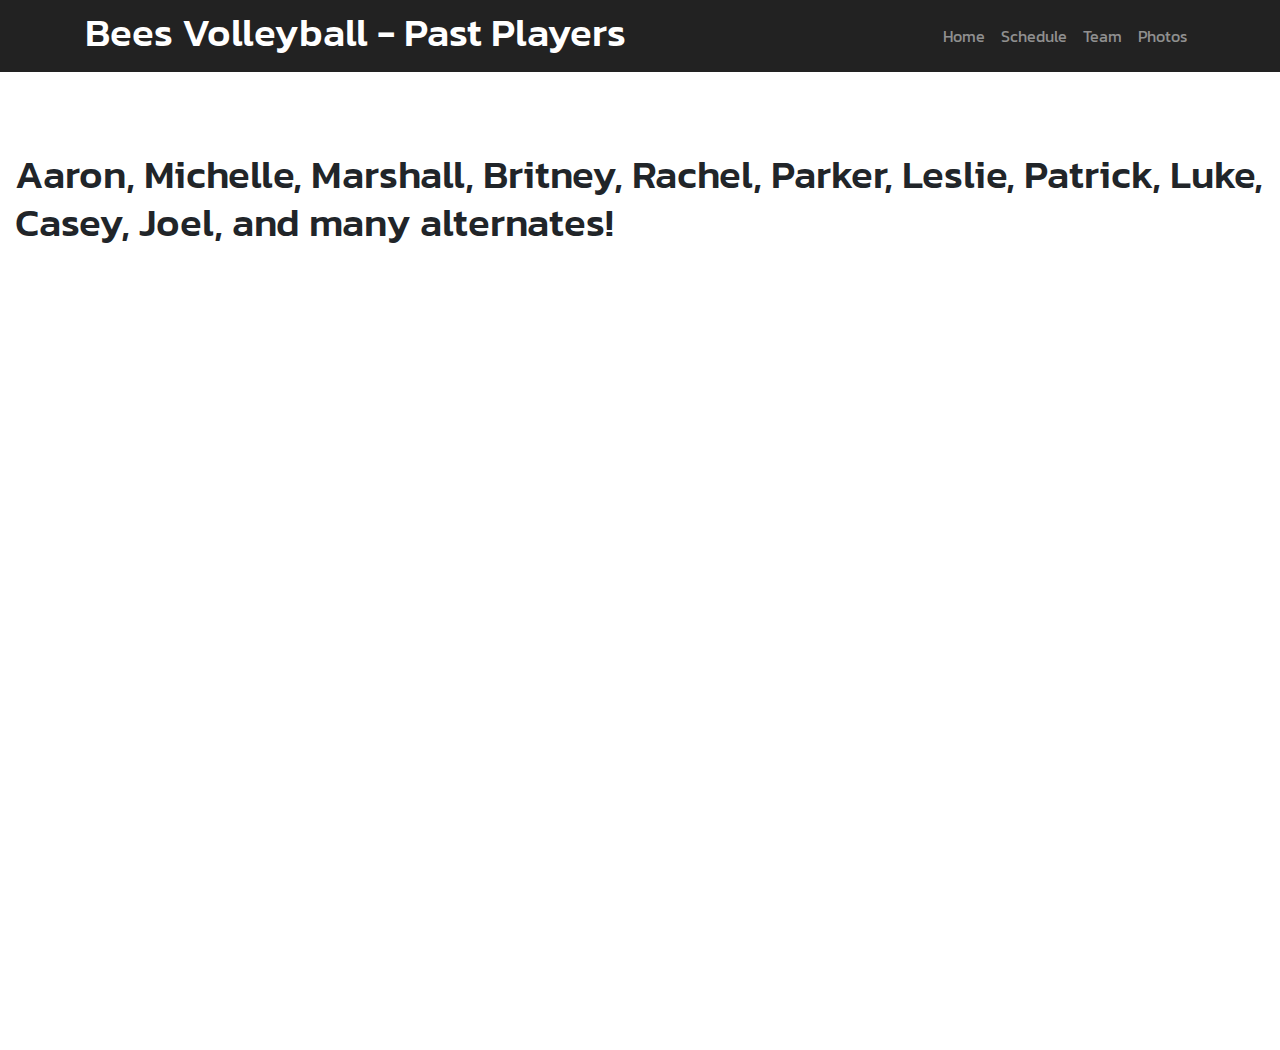
<file: pages/pastPlayers.html>
<!DOCTYPE html>
<!--[if lt IE 7]>      <html class="no-js lt-ie9 lt-ie8 lt-ie7"> <![endif]-->
<!--[if IE 7]>         <html class="no-js lt-ie9 lt-ie8"> <![endif]-->
<!--[if IE 8]>         <html class="no-js lt-ie9"> <![endif]-->
<!--[if gt IE 8]><!-->
<html class="no-js">
<!--<![endif]-->

<head>
    <meta charset="utf-8">
    <meta http-equiv="X-UA-Compatible" content="IE=edge">
    <title>Bees Volleyball - Past Players</title>
    <meta name="description" content="">
    <meta name="viewport" content="width=device-width, initial-scale=1">

    <!--fonts-->
    <link href="https://fonts.googleapis.com/css?family=Dokdo|Kanit" rel="stylesheet">
    <!--stylesheets-->
    <link rel="stylesheet" href="../bootstrap/css/bootstrap.css">
    <link rel="stylesheet" href="../css/styles.css">
</head>

<body>
    <nav class="navbar navbar-expand-lg navbar-dark fixed-top">
        <div class="container">
            <!--<a class="navbar-brand" href="#">
                <img src="http://placehold.it/150x50?text=Logo" alt="">
            </a>-->
            <h1>Bees Volleyball - Past Players</h1>
            <button class="navbar-toggler" type="button" data-toggle="collapse" data-target="#navbarResponsive" aria-controls="navbarResponsive"
                aria-expanded="false" aria-label="Toggle navigation">
          <span class="navbar-toggler-icon"></span>
        </button>
            <div class="collapse navbar-collapse" id="navbarResponsive">
                <ul class="navbar-nav ml-auto">
                    <li class="nav-item">
                        <a class="nav-link" href="/">Home</a>
                    </li>
                    <li class="nav-item">
                        <a class="nav-link" href="../#schedule">Schedule</a>
                    </li>
                    <li class="nav-item">
                        <a class="nav-link" href="../#team">Team</a>
                    </li>
                    <li class="nav-item">
                        <a class="nav-link" href="../#">Photos</a>
                    </li>
                </ul>
            </div>
        </div>
    </nav>
    <div class="container-fluid" id="pastPlayersList">
        <h1>Aaron, Michelle, Marshall, Britney, Rachel, Parker, Leslie, Patrick, Luke, Casey, Joel, and many alternates!</h1>
    </div>

    <script src="https://ajax.aspnetcdn.com/ajax/jQuery/jquery-3.3.1.min.js"></script>
    <script src="../bootstrap/js/bootstrap.min.js"></script>
    <script src="../js/biosHome.js"></script>
</body>

</html>
</file>
<file: css/styles.css>
html,
body {
  height: 100%;
  width: 100%;
  font-family: "Kanit", sans-serif;
}
nav {
  background-color: #222;
}
nav h1 {
  color: #fff;
}
.hero {
  height: 85%;
  background: linear-gradient(rgba(0, 0, 0, 0.2), rgba(0, 0, 0, 0.03)), url(../images/home.jpg);
  background-position: center;
  background-size: cover;
}
.heroText {
  font-family: "Dokdo", cursive;
  text-align: center;
  position: absolute;
  top: 45%;
  left: 50%;
  transform: translate(-50%, -50%);
}
.heroText h1 {
  font-size: 50px;
  color: #fff;
}
.about .col-sm:nth-child(2) {
  padding-top: 15px;
  text-align: left;
  font-size: 20px;
}
.about .col-sm:first-child {
  text-align: right;
  padding-top: 55px;
}
#schedule {
  font-family: "Kanit", sans-serif;
  background-color: #fffded;
}
#schedule h1 {
  text-align: center;
}
#schedule .row p {
  margin: 0 auto;
  font-size: 30px;
}
#schedule .row p span.win {
  color: green;
}
#schedule .row p span.loss {
  color: red;
}
#team {
  height: 700px;
  background-color: #222;
  overflow-y: scroll;
}
#team .bios a {
  color: #fff;
  height: 350px;
  background-size: cover;
  background-repeat: no-repeat;
}
#team h3 {
  font-family: "Kanit", sans-serif;
  font-size: 35px;
  text-align: center;
  position: absolute;
  width: 90%;
  margin: 0;
  padding: 0;
  bottom: 70px;
}
#about {
  width: 100%;
  height: 400px;
  margin: 0 auto;
  padding: 50px;
  font-family: "Kanit", sans-serif;
}
#about p {
  color: #222;
  font-size: 20px;
}
footer {
  background-color: #222;
  height: 60px;
  line-height: 60px;
  text-align: center;
}
footer span {
  color: #fff;
}
#playerContainer {
  height: 1000px;
  padding-top: 70px;
  overflow-y: scroll;
}
#playerContainer .bioHeadShot {
  height: 500px;
}
#playerContainer .bioHeadShot img {
  display: block;
  margin: auto;
  margin-top: 70px;
  width: 70%;
  max-width: 300px;
  object-fit: cover;
  border-radius: 50%;
}
#playerContainer h1 {
  margin-top: 30px;
  text-align: center;
}
.playerContent p {
  font-family: "Kanit", sans-serif;
  margin: 2% 100px 0 100px;
  color: #222;
  height: 700px;
  font-size: 30px;
}
.carousel-item {
  height: 480px;
  width: 100%;
}
.carousel-item img {
  object-fit: cover;
}
#pastPlayersList {
  margin-top: 150px;
}
</file>
